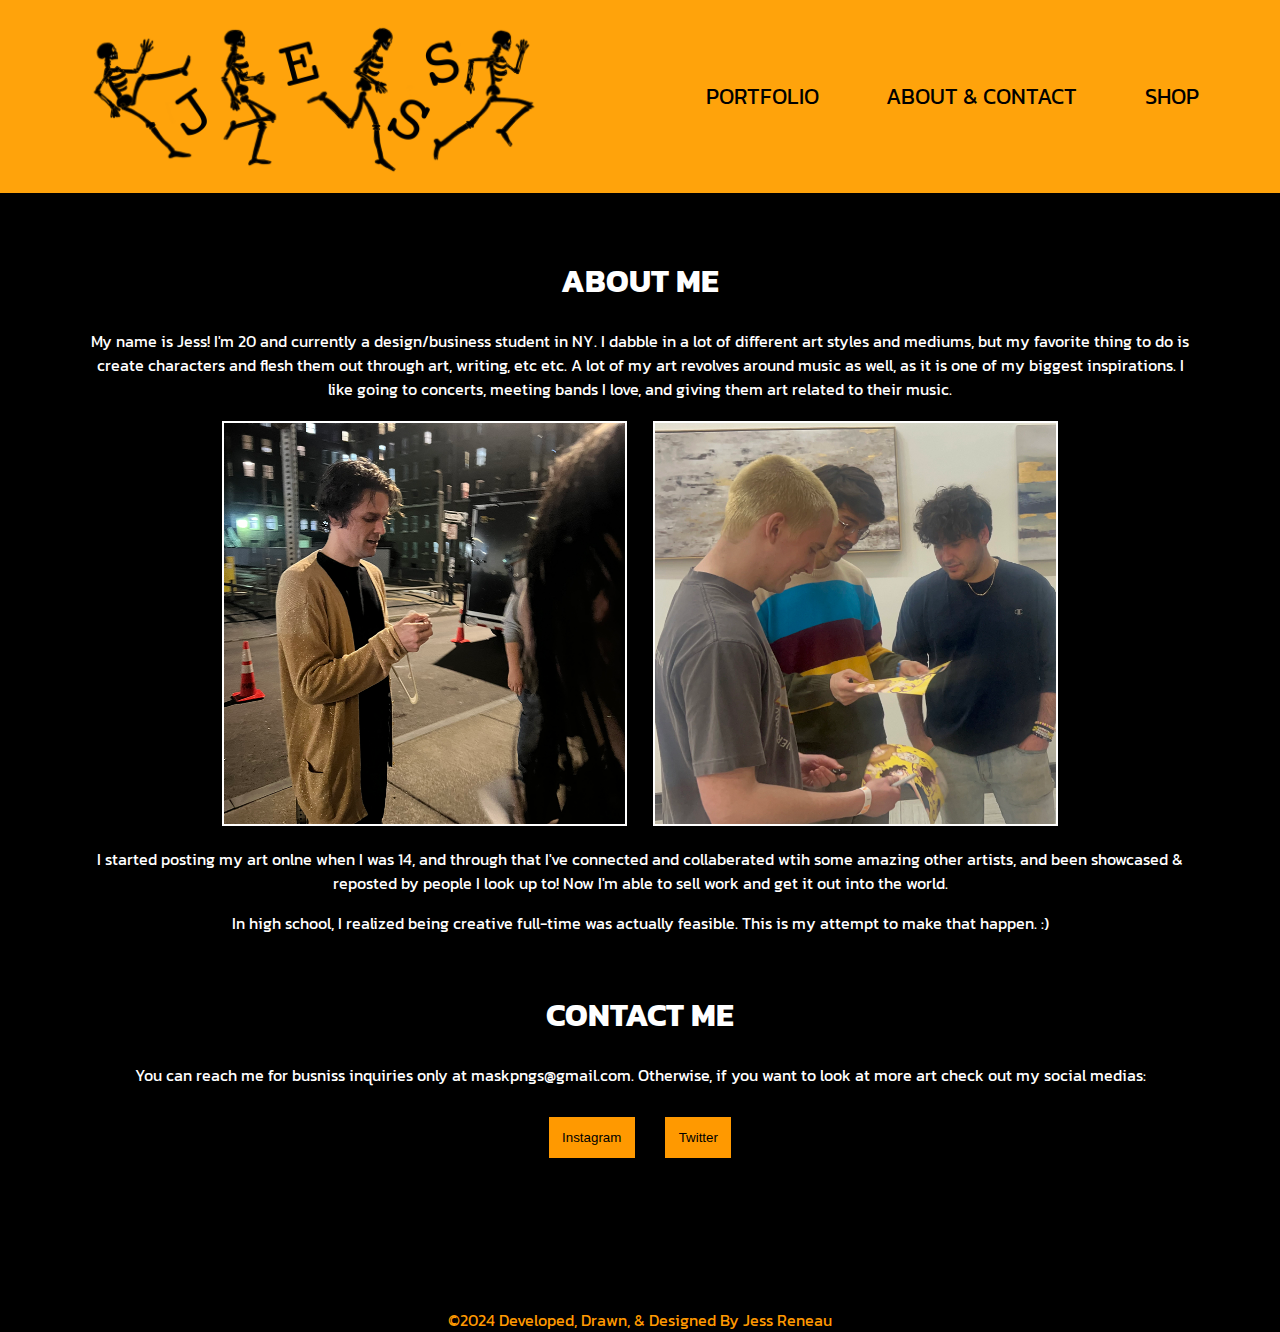
<file: about.html>
<!DOCTYPE html>
<html lang="en">
<head>
    <meta charset="UTF-8">
    <meta name="viewport" content="width=device-width, initial-scale=1.0">
    <title>ABOUT & CONTACT</title>
    <link rel="stylesheet" href="css/style.css">
    <link rel="preconnect" href="https://fonts.gstatic.com" crossorigin>
<link href="https://fonts.googleapis.com/css2?family=Kanit:ital,wght@0,300;0,400;0,500;0,600;0,700;1,300;1,400;1,500;1,600;1,700&display=swap" rel="stylesheet">
</head>


<body>
<header>
    <nav>
        <img class="logo" src="images/jesslogo.png" alt="logo">

        <ul>
            <li><a href="index.html">PORTFOLIO</a></li>
            <li><a href="about.html">ABOUT & CONTACT</a></li>
            <li><a href="shop.html">SHOP</a></li>
        </ul>
    </nav>
</header>


    <section class="about-me">
<h1 class="about-header">ABOUT ME</h1>
<p class="about-text">My name is Jess! I'm 20 and currently a design/business student in NY. I dabble in a lot of different art styles and mediums, but my favorite thing to do is create characters and flesh them out through art, writing, etc etc. A lot of my art revolves around music as well, as it is one of my biggest inspirations. I like going to concerts, meeting bands I love, and giving them art related to their music.</p>

<div class="band"><img src="images/dallon.png" alt="me giving dallon from the band idkhow my art">
<img src="images/phone.jpg" alt="the band phoneboy looking at my art with big smiles"></div>


<!-- <div class="band"><img src="images/dallon.png" alt="Me giving Dallon from the band idkhow my art printed on stickers">
<p class="caption">Dallon Weekes // iDKHOW</p></div>

<div class="band"><img src="images/phone.jpg" alt="The band Phoneboy looking at my art with big smiles">
<p class="caption">Ricky, Wyn, & James // Phoneboy</p></div> -->

<p class="about-text">I started posting my art onlne when I was 14, and through that I've connected and collaberated wtih some amazing other artists, and been showcased & reposted by people I look up to! Now I'm able to sell work and get it out into the world.</p>

<p class="about-text">In high school, I realized being creative full-time was actually feasible. This is my attempt to make that happen. :)</p>
</section>


<section class="contact">
<h1 class="contact-header">CONTACT ME</h1>
<p class="contact-text">You can reach me for busniss inquiries only at maskpngs@gmail.com. Otherwise, if you want to look at more art check out my social medias:</p>
<button><a href="http://www.instagram.com/">Instagram</a></button>
<button><a href="http://www.twitter.com/">Twitter</a></button>

</section>
<footer> ©2024 Developed, Drawn, & Designed By Jess Reneau</footer>
</body>

</html>
</file>
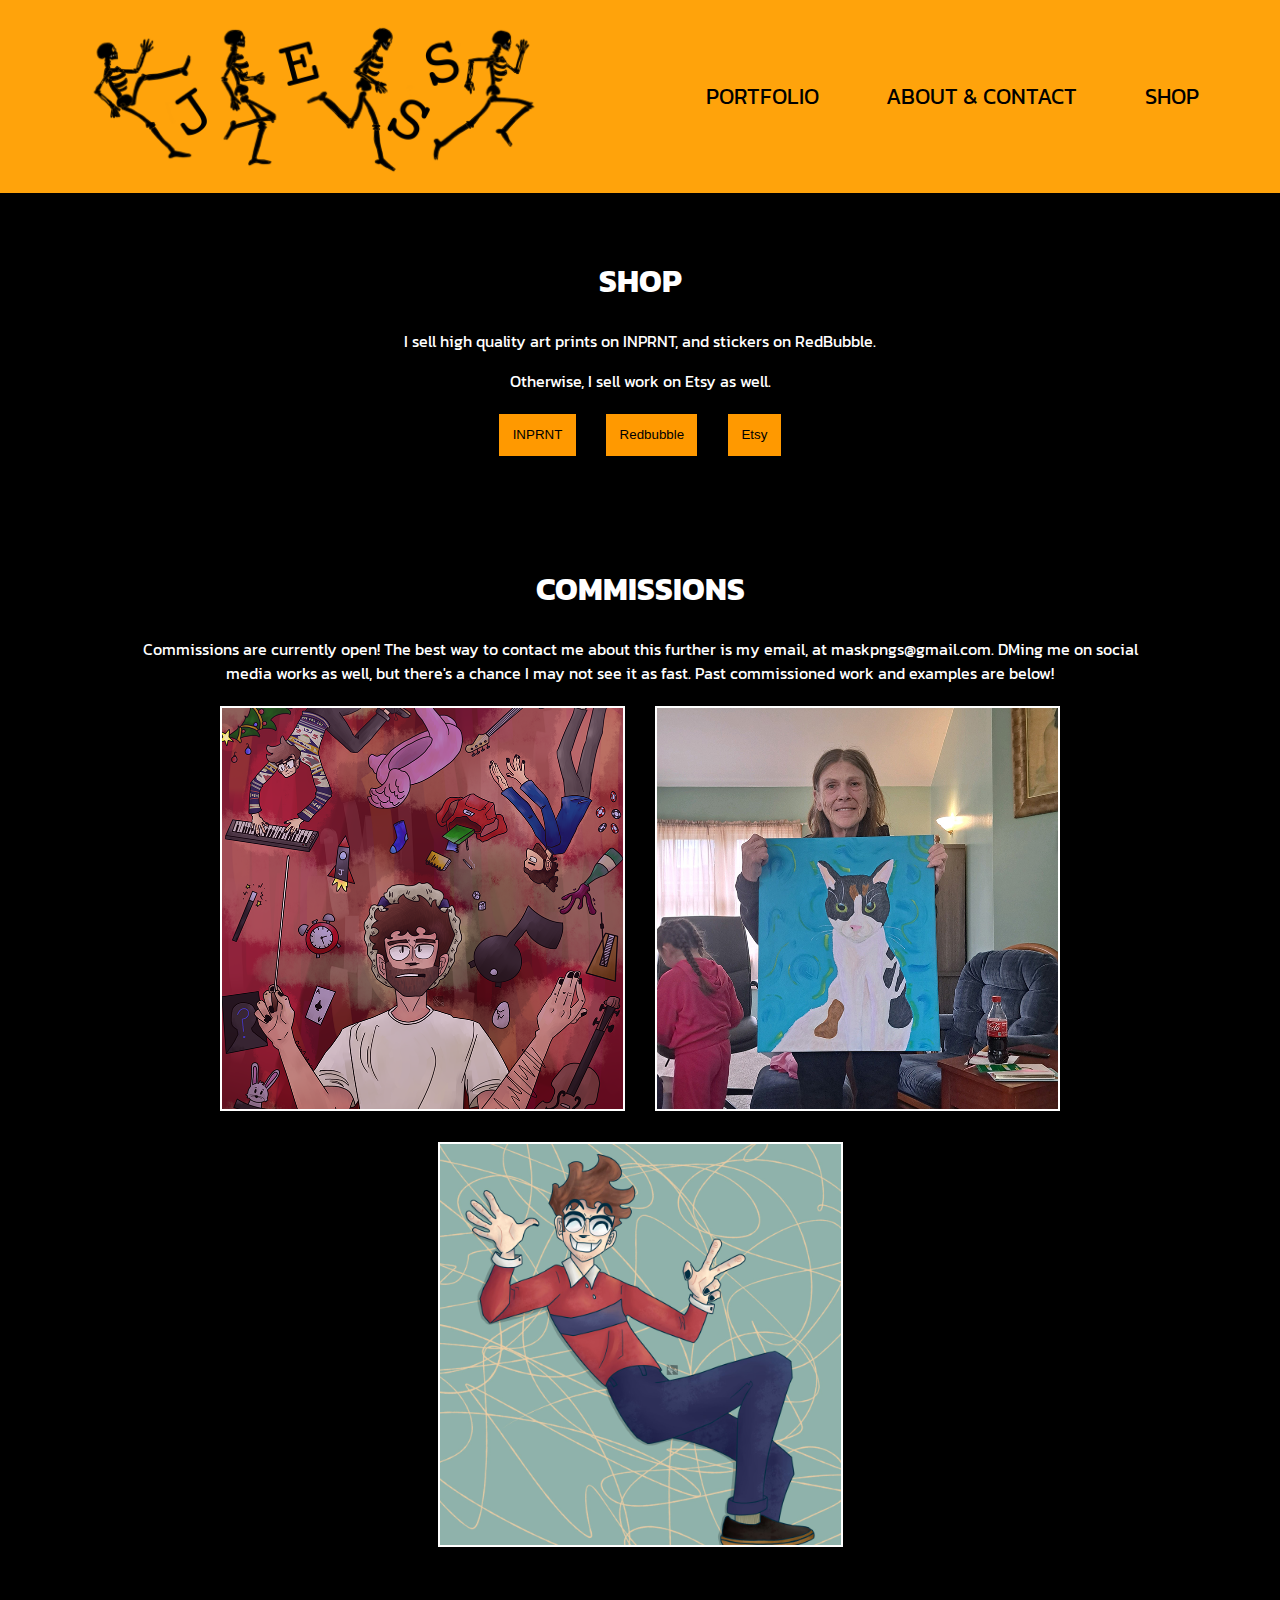
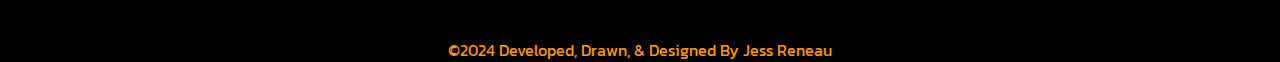
<file: shop.html>
<!DOCTYPE html>
<html lang="en">
<head>
    <meta charset="UTF-8">
    <meta name="viewport" content="width=device-width, initial-scale=1.0">
    <title>SHOP & COMMISSONS</title>
    <link rel="stylesheet" href="css/style.css">
    <link rel="preconnect" href="https://fonts.gstatic.com" crossorigin>
<link href="https://fonts.googleapis.com/css2?family=Kanit:ital,wght@0,300;0,400;0,500;0,600;0,700;1,300;1,400;1,500;1,600;1,700&display=swap" rel="stylesheet">
</head>

<body>
<header>
    <nav>
        <img class="logo" src="images/jesslogo.png" alt="logo">

        <ul>
            <li><a href="index.html">PORTFOLIO</a></li>
            <li><a href="about.html">ABOUT & CONTACT</a></li>
            <li><a href="shop.html">SHOP</a></li>
        </ul>
    </nav>
</header>


<section class="shop">
    <h1 class="shop-header">SHOP</h1>
    <p class="shop-text">I sell high quality art prints on INPRNT, and stickers on RedBubble.</p>
    <p class="shop-text">Otherwise, I sell work on Etsy as well.</p>
    <button><a href="http://www.inprnt.com/">INPRNT</a></button>
    <button><a href="https://www.redbubble.com/"> Redbubble</a></button>
    <button><a href="https://www.etsy.com/"> Etsy</a></button>
</section>

<section class="comms">
    <h1 class="comms-header">COMMISSIONS</h1>
    <p class="comms-text">Commissions are currently open! The best way to contact me about this further is my email, at maskpngs@gmail.com. DMing me on social media works as well, but there's a chance I may not see it as fast. Past commissioned work and examples are below!</p>
    <img src="images/oko_crop.png" alt="art for the OKO anniversary in 2023">
    <img src="images/carly.png" alt="a painting of a cat held up">
    <img src="images/ryan.JPG" alt="birthday commission of my friend smiling and waving">
</section> 
<footer> ©2024 Developed, Drawn, & Designed By Jess Reneau</footer>
</body>

</html>
</file>
<file: css/style.css>
* {
    padding: 0;
    margin: 0;
    box-sizing: border-box;
}

body {
    font-family: Kanit, sans-serif;
    background-color: black;
}

footer {
    background-color: black;
    color: #FF9900;
    text-align: center;
    padding-top: 2.5em;
}

/* NAVBAR */
nav {
    display: flex;
    flex-flow: row wrap;
    justify-content: space-around;
    font-size: 1.4rem;
    align-items: center;
    background-color: #ffa30b;
}

li {
    padding: 1.5em;
    
}

ul {
    display: flex;
    list-style: none;
    justify-content: space-around;
    
}

a {
    text-decoration: none;
    color: black;
}

.logo {
    width: auto;
    height: 7em;
    border: solid #ffa30b 2px;
}
/* NAVBAR */



/* ABOUT */
.about-text {
    color: white;
    padding: 0.5em;
    text-align: center;
    margin: 0 5em;
}

.about-header {
    color: white;
    padding: 0.5em;
    text-align: center;
    padding-top: 2em;
}

.band {
    display: flex;
    flex-direction: row;
    flex-wrap: wrap;
    justify-content: center;
}

.contact {
    color: white;
    text-align: center;
    padding: 2em;
    padding-bottom: 6em;
}

.contact-header {
    padding: 0.5em;
}

.contact-text {
    padding: 0.5em;
    padding-bottom: 1em;
    margin: 0 5em;
}

button {
    padding: 1em;
    background-color: #ff9900;
    color: black;
    border: none;
    margin: 1em;
}

button:hover {
    background-color: #89570d;
    cursor: pointer;
    color: white;
}

/* ABOUT */



/* GALLERY */

h2 {
    color: white;
    text-align: center;
    
}

h1 {
    color: white;
    text-align: center;
    font-size: 2rem;
    padding: 2em;
}

.gallery {
    padding-top: 2em;
    padding-left: 3em;
}

.groups {
    /* padding: 1.5em; */
    display: flex;
    flex-flow: row wrap;
    justify-content: center;
}

.caption {
    font-size: 1rem;
    text-align: center;
    color: white;
    padding-bottom: 2.5em;
}

/* .image {
    margin: 1em;
    width: 1vh;
    height: 1vh;
} */

img {
    margin: 0.8em;
    width: 45vh;
    height: 45vh;
    border: solid white 2px;
}
/* GALLERY */



/* SHOP/COMMS */
.shop {
    color: white;
    text-align: center;
    padding: 3em;
}

.comms {
    color: white;
    text-align: center;
    padding-top: 2em;
    padding: 2em;
}

.shop-header {
    padding: 0.5em;
}

.shop-text {
    padding: 0.5em;
    margin: 0 5em;
}

.comms-header {
    padding: 0.5em;
}

.comms-text {
    padding: 0.5em;
    margin: 0 5em;
}
/* SHOP/COMMS */
</file>
